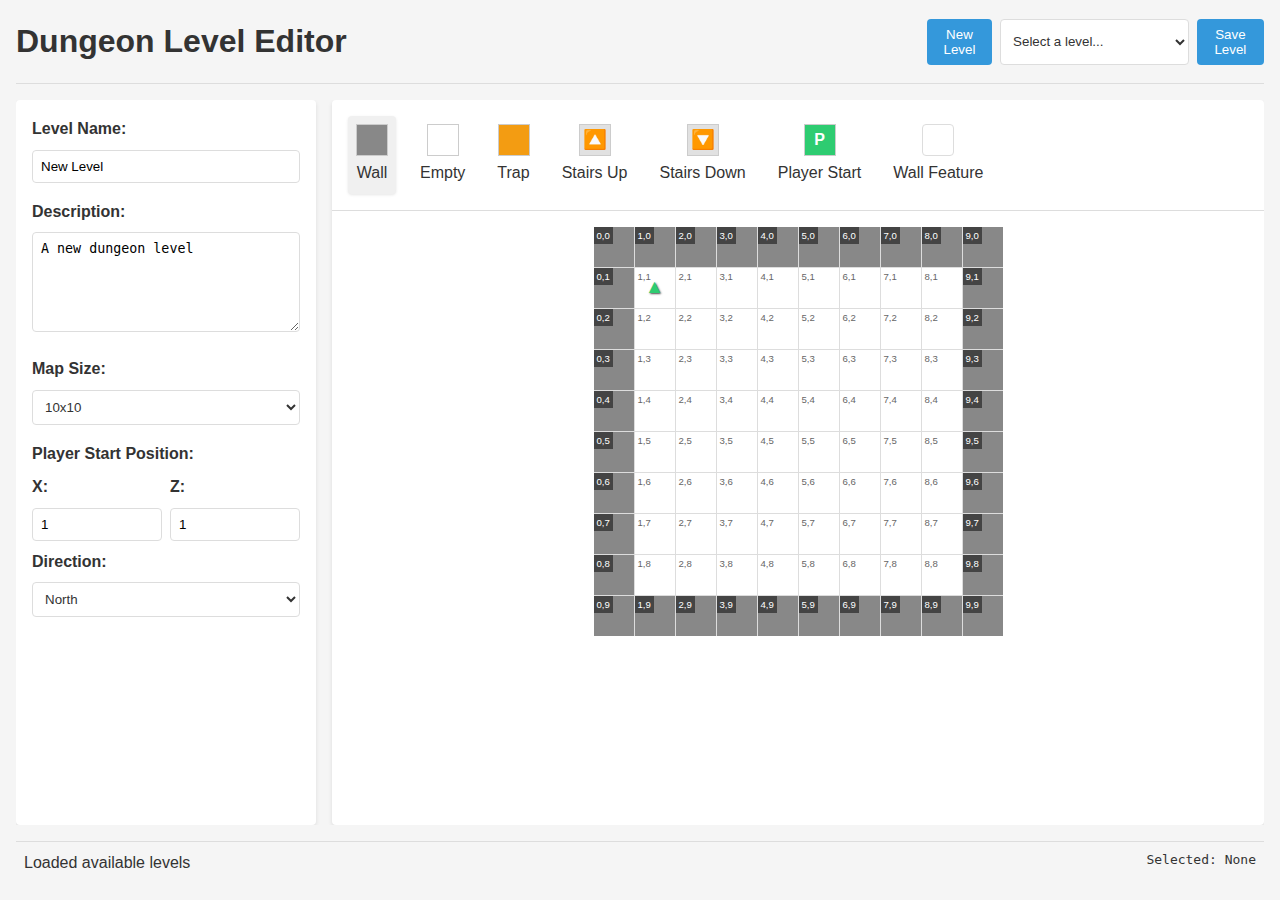
<file: editor.html>
<!DOCTYPE html>
<html lang="en">
<head>
    <meta charset="UTF-8">
    <meta name="viewport" content="width=device-width, initial-scale=1.0">
    <title>Dungeon Level Editor</title>
    <link rel="stylesheet" href="css/editor.css">
</head>
<body>
    <div class="editor-container">
        <header>
            <h1>Dungeon Level Editor</h1>
            <div class="actions">
                <button id="newLevel">New Level</button>
                <select id="levelSelect">
                    <option value="">Select a level...</option>
                </select>
                <button id="saveLevel">Save Level</button>
            </div>
        </header>
        
        <div class="editor-main">
            <div class="level-properties">
                <div class="input-group">
                    <label for="levelName">Level Name:</label>
                    <input type="text" id="levelName" placeholder="Enter level name">
                </div>
                <div class="input-group">
                    <label for="levelDescription">Description:</label>
                    <textarea id="levelDescription" placeholder="Enter level description"></textarea>
                </div>
                <div class="input-group">
                    <label for="mapSize">Map Size:</label>
                    <select id="mapSize">
                        <option value="10">10x10</option>
                        <option value="15">15x15</option>
                        <option value="20">20x20</option>
                    </select>
                </div>
                <div class="input-group">
                    <label>Player Start Position:</label>
                    <div class="player-start">
                        <div>
                            <label for="playerX">X:</label>
                            <input type="number" id="playerX" min="0" value="1">
                        </div>
                        <div>
                            <label for="playerZ">Z:</label>
                            <input type="number" id="playerZ" min="0" value="1">
                        </div>
                        <div>
                            <label for="playerDirection">Direction:</label>
                            <select id="playerDirection">
                                <option value="0">North</option>
                                <option value="1">East</option>
                                <option value="2">South</option>
                                <option value="3">West</option>
                            </select>
                        </div>
                    </div>
                </div>
            </div>
            
            <div class="map-editor">
                <div class="tools">
                    <div class="tool-group">
                        <div class="tool selected" data-tool="wall">
                            <div class="tool-icon wall"></div>
                            <div class="tool-name">Wall</div>
                        </div>
                        <div class="tool" data-tool="empty">
                            <div class="tool-icon empty"></div>
                            <div class="tool-name">Empty</div>
                        </div>
                        <div class="tool" data-tool="trap">
                            <div class="tool-icon trap"></div>
                            <div class="tool-name">Trap</div>
                        </div>
                        <div class="tool" data-tool="stairs-up">
                            <div class="tool-icon stairs-up">🔼</div>
                            <div class="tool-name">Stairs Up</div>
                        </div>
                        <div class="tool" data-tool="stairs-down">
                            <div class="tool-icon stairs-down">🔽</div>
                            <div class="tool-name">Stairs Down</div>
                        </div>
                        <div class="tool" data-tool="player">
                            <div class="tool-icon player"></div>
                            <div class="tool-name">Player Start</div>
                        </div>
                        <div class="tool" data-tool="wallFeature">
                            <div class="tool-icon wall-feature"></div>
                            <div class="tool-name">Wall Feature</div>
                        </div>
                    </div>
                    
                    <div id="wallFeaturesPanel">
                        <div class="wall-features-header">Feature Type:</div>
                        <div class="feature-tools">
                            <div class="wall-feature selected" data-feature="none">
                                <div class="feature-icon none">✖</div>
                                <div class="feature-name">None</div>
                            </div>
                            <div class="wall-feature" data-feature="torch">
                                <div class="feature-icon torch">🔥</div>
                                <div class="feature-name">Torch</div>
                            </div>
                            <div class="wall-feature" data-feature="door">
                                <div class="feature-icon door">🚪</div>
                                <div class="feature-name">Door</div>
                            </div>
                            <div class="wall-feature" data-feature="painting">
                                <div class="feature-icon painting">🖼️</div>
                                <div class="feature-name">Painting</div>
                            </div>
                        </div>
                        
                        <div class="wall-features-header">Wall Direction:</div>
                        <div class="direction-tools">
                            <div class="wall-direction selected" data-direction="north">
                                <div class="direction-icon">▲</div>
                                <div class="direction-name">North</div>
                            </div>
                            <div class="wall-direction" data-direction="east">
                                <div class="direction-icon">▶</div>
                                <div class="direction-name">East</div>
                            </div>
                            <div class="wall-direction" data-direction="south">
                                <div class="direction-icon">▼</div>
                                <div class="direction-name">South</div>
                            </div>
                            <div class="wall-direction" data-direction="west">
                                <div class="direction-icon">◀</div>
                                <div class="direction-name">West</div>
                            </div>
                        </div>
                    </div>
                </div>
                
                <div class="grid-container">
                    <div id="mapGrid" class="map-grid"></div>
                </div>
            </div>
        </div>
        
        <div class="status-bar">
            <div id="statusMessage">Ready</div>
            <div class="cell-info">
                <span>Selected: </span>
                <span id="cellInfo">None</span>
            </div>
        </div>
    </div>
    
    <div id="saveModal" class="modal">
        <div class="modal-content">
            <h2>Save Level</h2>
            <div class="input-group">
                <label for="saveFilename">Filename:</label>
                <input type="text" id="saveFilename" placeholder="level1">
                <small>.json will be appended automatically</small>
            </div>
            <div class="modal-buttons">
                <button id="cancelSave">Cancel</button>
                <button id="confirmSave">Save</button>
            </div>
        </div>
    </div>

    <script src="js/editor/editor.js"></script>
</body>
</html>
</file>
<file: css/editor.css>
/* Level Editor Styles */
* {
    box-sizing: border-box;
    margin: 0;
    padding: 0;
}

body {
    font-family: 'Arial', sans-serif;
    background: #f5f5f5;
    color: #333;
    line-height: 1.6;
}

.editor-container {
    display: flex;
    flex-direction: column;
    height: 100vh;
    padding: 1rem;
}

header {
    display: flex;
    justify-content: space-between;
    align-items: center;
    padding-bottom: 1rem;
    border-bottom: 1px solid #ddd;
}

.actions {
    display: flex;
    gap: 0.5rem;
}

button, select {
    padding: 0.5rem 1rem;
    background: #3498db;
    color: white;
    border: none;
    border-radius: 4px;
    cursor: pointer;
}

button:hover {
    background: #2980b9;
}

select {
    background: white;
    color: #333;
    border: 1px solid #ddd;
}

.editor-main {
    display: flex;
    flex: 1;
    gap: 1rem;
    margin: 1rem 0;
    overflow: hidden;
}

.level-properties {
    width: 300px;
    padding: 1rem;
    background: white;
    border-radius: 4px;
    box-shadow: 0 2px 4px rgba(0,0,0,0.1);
    overflow-y: auto;
}

.input-group {
    margin-bottom: 1rem;
}

label {
    display: block;
    margin-bottom: 0.5rem;
    font-weight: bold;
}

input, textarea, select {
    width: 100%;
    padding: 0.5rem;
    border: 1px solid #ddd;
    border-radius: 4px;
}

textarea {
    height: 100px;
    resize: vertical;
}

.player-start {
    display: grid;
    grid-template-columns: 1fr 1fr;
    gap: 0.5rem;
}

.player-start div:last-child {
    grid-column: span 2;
}

.map-editor {
    flex: 1;
    display: flex;
    flex-direction: column;
    background: white;
    border-radius: 4px;
    box-shadow: 0 2px 4px rgba(0,0,0,0.1);
    overflow: hidden;
}

.tools {
    padding: 1rem;
    border-bottom: 1px solid #ddd;
}

.tool-group {
    display: flex;
    gap: 1rem;
}

.tool {
    display: flex;
    flex-direction: column;
    align-items: center;
    cursor: pointer;
    padding: 0.5rem;
    border-radius: 4px;
}

.tool.selected {
    background: #f0f0f0;
    box-shadow: 0 1px 3px rgba(0,0,0,0.1);
}

.tool-icon {
    width: 32px;
    height: 32px;
    border: 1px solid #ccc;
    margin-bottom: 0.25rem;
}

.tool-icon.wall {
    background: #888;
}

.tool-icon.empty {
    background: #fff;
}

.tool-icon.trap {
    background: #f39c12;
}

.tool-icon.player {
    background: #2ecc71;
    position: relative;
}

.tool-icon.player:after {
    content: "P";
    position: absolute;
    top: 50%;
    left: 50%;
    transform: translate(-50%, -50%);
    color: white;
    font-weight: bold;
}

.tool-icon.stairs-up, .tool-icon.stairs-down {
    display: flex;
    align-items: center;
    justify-content: center;
    font-size: 1.2rem;
    background: #e1e1e1;
}

.grid-container {
    flex: 1;
    overflow: auto;
    padding: 1rem;
}

.map-grid {
    display: grid;
    gap: 1px;
    background: #ddd;
    width: fit-content;
    margin: 0 auto;
}

.grid-cell {
    width: 40px;
    height: 40px;
    background: white;
    cursor: pointer;
    display: flex;
    align-items: center;
    justify-content: center;
    user-select: none;
    position: relative;
}

.grid-cell.wall {
    background: #888;
}

.grid-cell.empty {
    background: #fff;
}

.grid-cell.trap {
    background: #f39c12;
}

.grid-cell.playerStart {
    position: relative;
}

.grid-cell.playerStart:after {
    content: "P";
    position: absolute;
    font-weight: bold;
    font-size: 1.2rem;
    text-shadow: 1px 1px 2px rgba(0,0,0,0.7); /* Add text shadow for better visibility */
    color: #2ecc71; /* Change color to green */
}

.grid-cell.playerStart.north:after {
    content: "▲";
}

.grid-cell.playerStart.east:after {
    content: "▶";
}

.grid-cell.playerStart.south:after {
    content: "▼";
}

.grid-cell.playerStart.west:after {
    content: "◀";
}

/* Add a visual indicator behind the direction arrow for better visibility */
.grid-cell.playerStart:before {
    content: "";
    position: absolute;
    width: 24px;
    height: 24px;
    background: rgba(0, 0, 0, 0.2);
    border-radius: 50%;
    z-index: -1;
}

.grid-cell.stairs-up, .grid-cell.stairs-down {
    background: #a892c9;
    position: relative;
}

.grid-cell.stairs-up:after {
    content: "🔼";
    position: absolute;
    font-size: 1.2rem;
}

.grid-cell.stairs-down:after {
    content: "🔽";
    position: absolute;
    font-size: 1.2rem;
}

.status-bar {
    padding: 0.5rem;
    background: #f5f5f5;
    border-top: 1px solid #ddd;
    display: flex;
    justify-content: space-between;
}

.cell-info {
    font-family: monospace;
}

/* Modal styles */
.modal {
    display: none;
    position: fixed;
    top: 0;
    left: 0;
    width: 100%;
    height: 100%;
    background: rgba(0,0,0,0.5);
    z-index: 1000;
    justify-content: center;
    align-items: center;
}

.modal.active {
    display: flex;
}

.modal-content {
    background: white;
    padding: 2rem;
    border-radius: 4px;
    width: 400px;
    max-width: 90%;
}

.modal h2 {
    margin-bottom: 1rem;
}

.modal-buttons {
    display: flex;
    justify-content: flex-end;
    gap: 0.5rem;
    margin-top: 1.5rem;
}

small {
    color: #777;
    display: block;
    margin-top: 0.25rem;
}

.coordinates {
    position: absolute;
    top: 0;
    left: 0;
    font-size: 0.6rem;
    color: #666;
    background: rgba(255,255,255,0.7);
    padding: 1px 3px;
}

/* Make coordinates more visible on dark cells */
.grid-cell.wall .coordinates, 
.grid-cell.trap .coordinates {
    color: white;
    background: rgba(0,0,0,0.5);
}

/* Add an outline to the selected cell */
.grid-cell.selected {
    outline: 2px solid #3498db;
    z-index: 1;
}

/* Wall feature indicators */
.wall-feature-indicator {
    position: absolute;
    width: 10px;
    height: 10px;
    background: rgba(255, 255, 255, 0.7);
    border-radius: 50%;
    z-index: 2;
}

/* Position indicators based on direction */
.wall-feature-indicator.north {
    top: 2px;
    left: 50%;
    transform: translateX(-50%);
}

.wall-feature-indicator.east {
    top: 50%;
    right: 2px;
    transform: translateY(-50%);
}

.wall-feature-indicator.south {
    bottom: 2px;
    left: 50%;
    transform: translateX(-50%);
}

.wall-feature-indicator.west {
    top: 50%;
    left: 2px;
    transform: translateY(-50%);
}

/* Feature-specific styling */
.wall-feature-indicator.torch {
    background: #ff7700;
    box-shadow: 0 0 5px 2px rgba(255, 119, 0, 0.5);
}

.wall-feature-indicator.door {
    background: #8B4513;
    border-radius: 0;
    width: 12px;
    height: 6px;
}

.wall-feature-indicator.painting {
    background: #3498db;
    border-radius: 2px;
    width: 12px;
    height: 8px;
}

/* Wall feature tools */
#wallFeaturesPanel {
    display: none;
    margin-top: 1rem;
    padding: 1rem;
    background: #f5f5f5;
    border-radius: 4px;
    border: 1px solid #ddd;
}

.wall-features-header {
    font-weight: bold;
    margin-bottom: 0.5rem;
}

.feature-tools, .direction-tools {
    display: flex;
    gap: 0.5rem;
    margin-bottom: 0.5rem;
}

.wall-feature, .wall-direction {
    display: flex;
    flex-direction: column;
    align-items: center;
    cursor: pointer;
    padding: 0.5rem;
    border-radius: 4px;
    background: white;
    border: 1px solid #ddd;
}

.wall-feature.selected, .wall-direction.selected {
    background: #e0e0e0;
    box-shadow: 0 1px 3px rgba(0,0,0,0.1);
}

.feature-icon, .direction-icon {
    width: 24px;
    height: 24px;
    margin-bottom: 0.25rem;
    display: flex;
    align-items: center;
    justify-content: center;
    font-size: 1.2rem;
}

.feature-icon.torch {
    color: #ff7700;
}

.feature-icon.door {
    color: #8B4513;
}

.feature-icon.painting {
    color: #3498db;
}

.feature-icon.none {
    color: #999;
}
</file>
